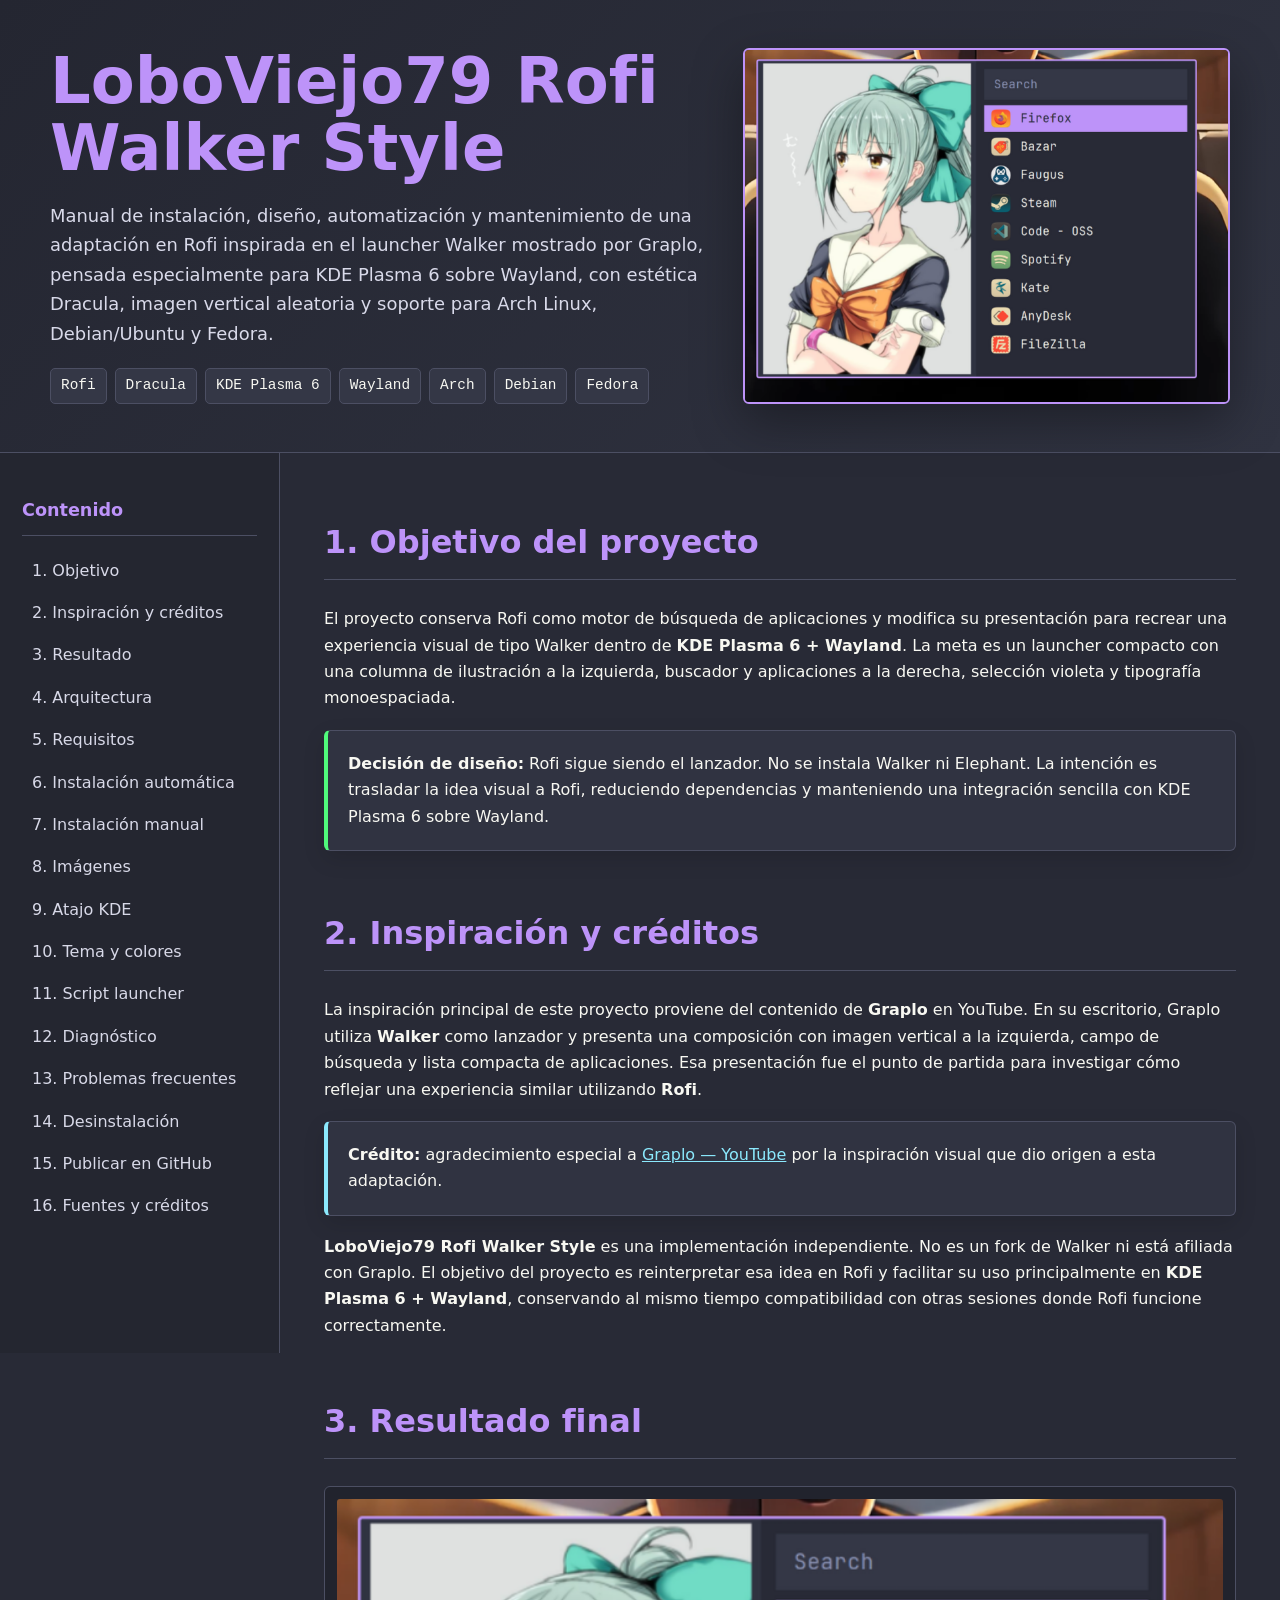
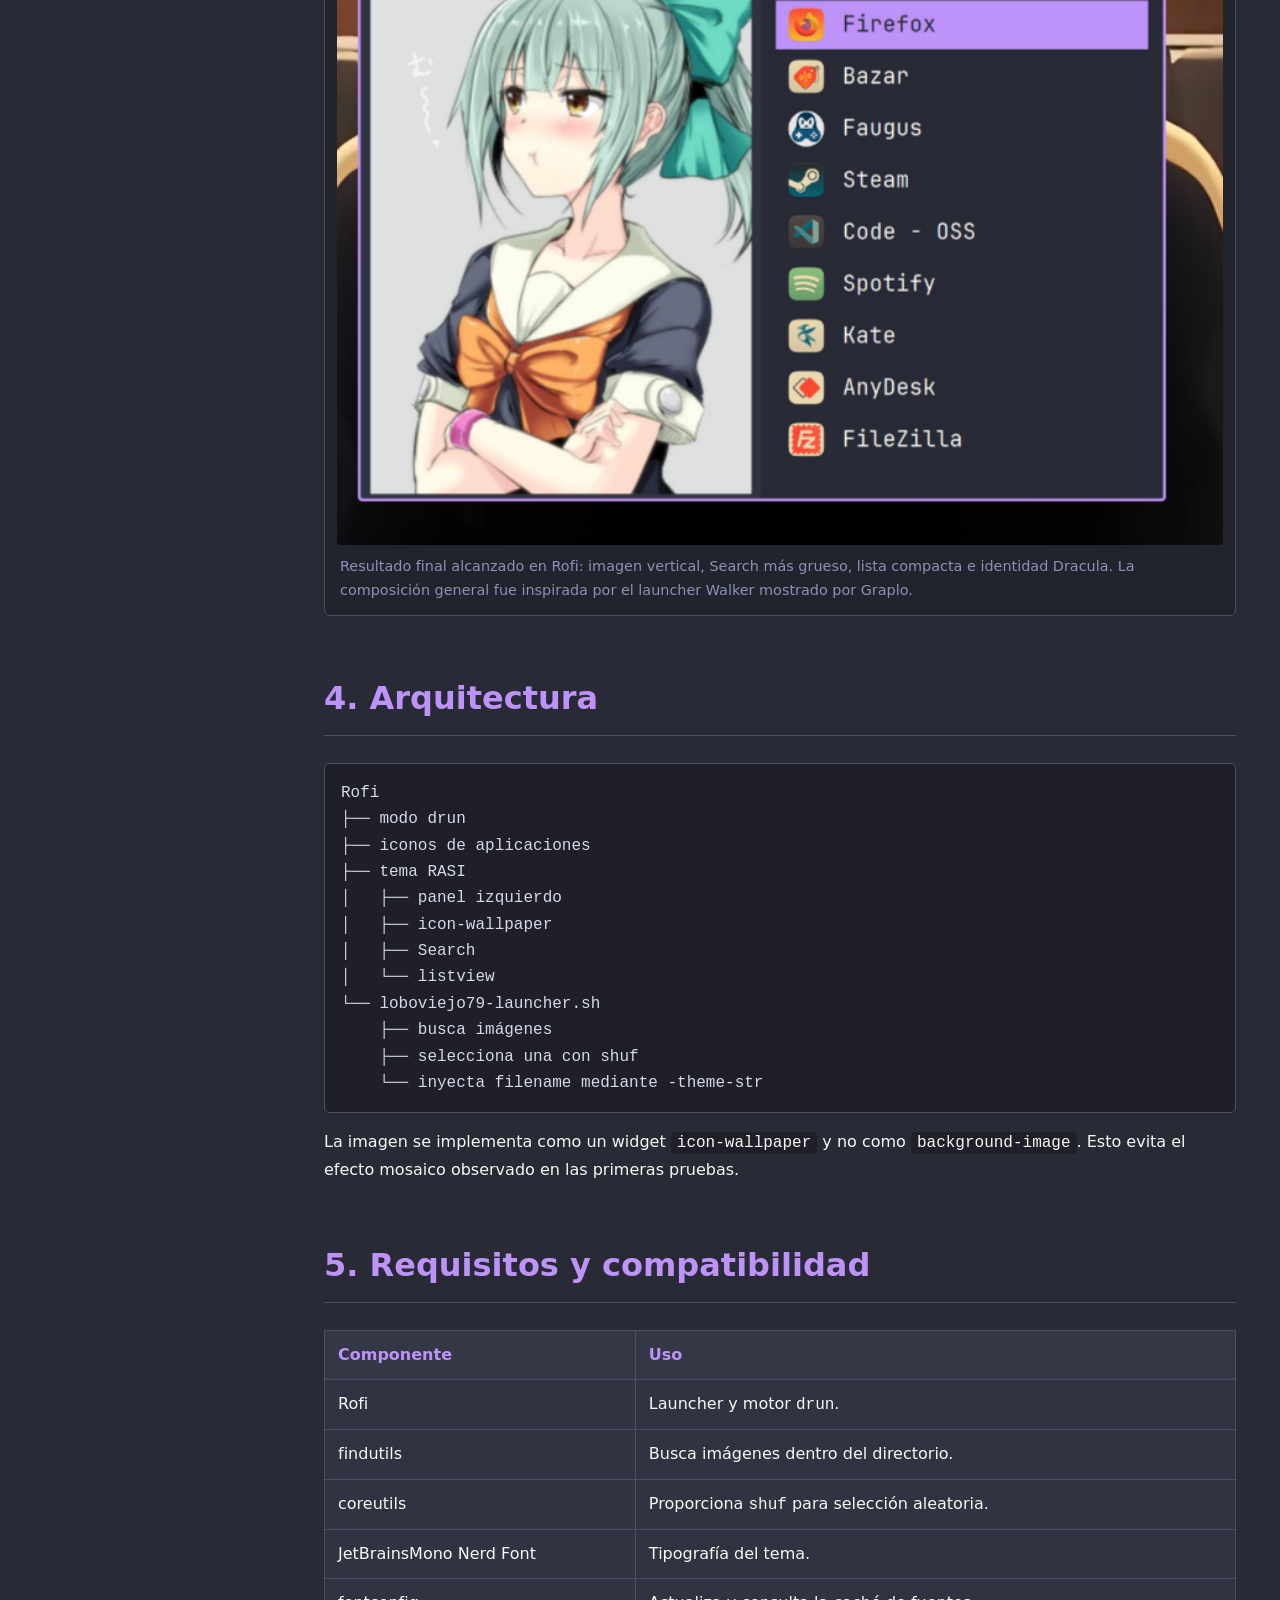
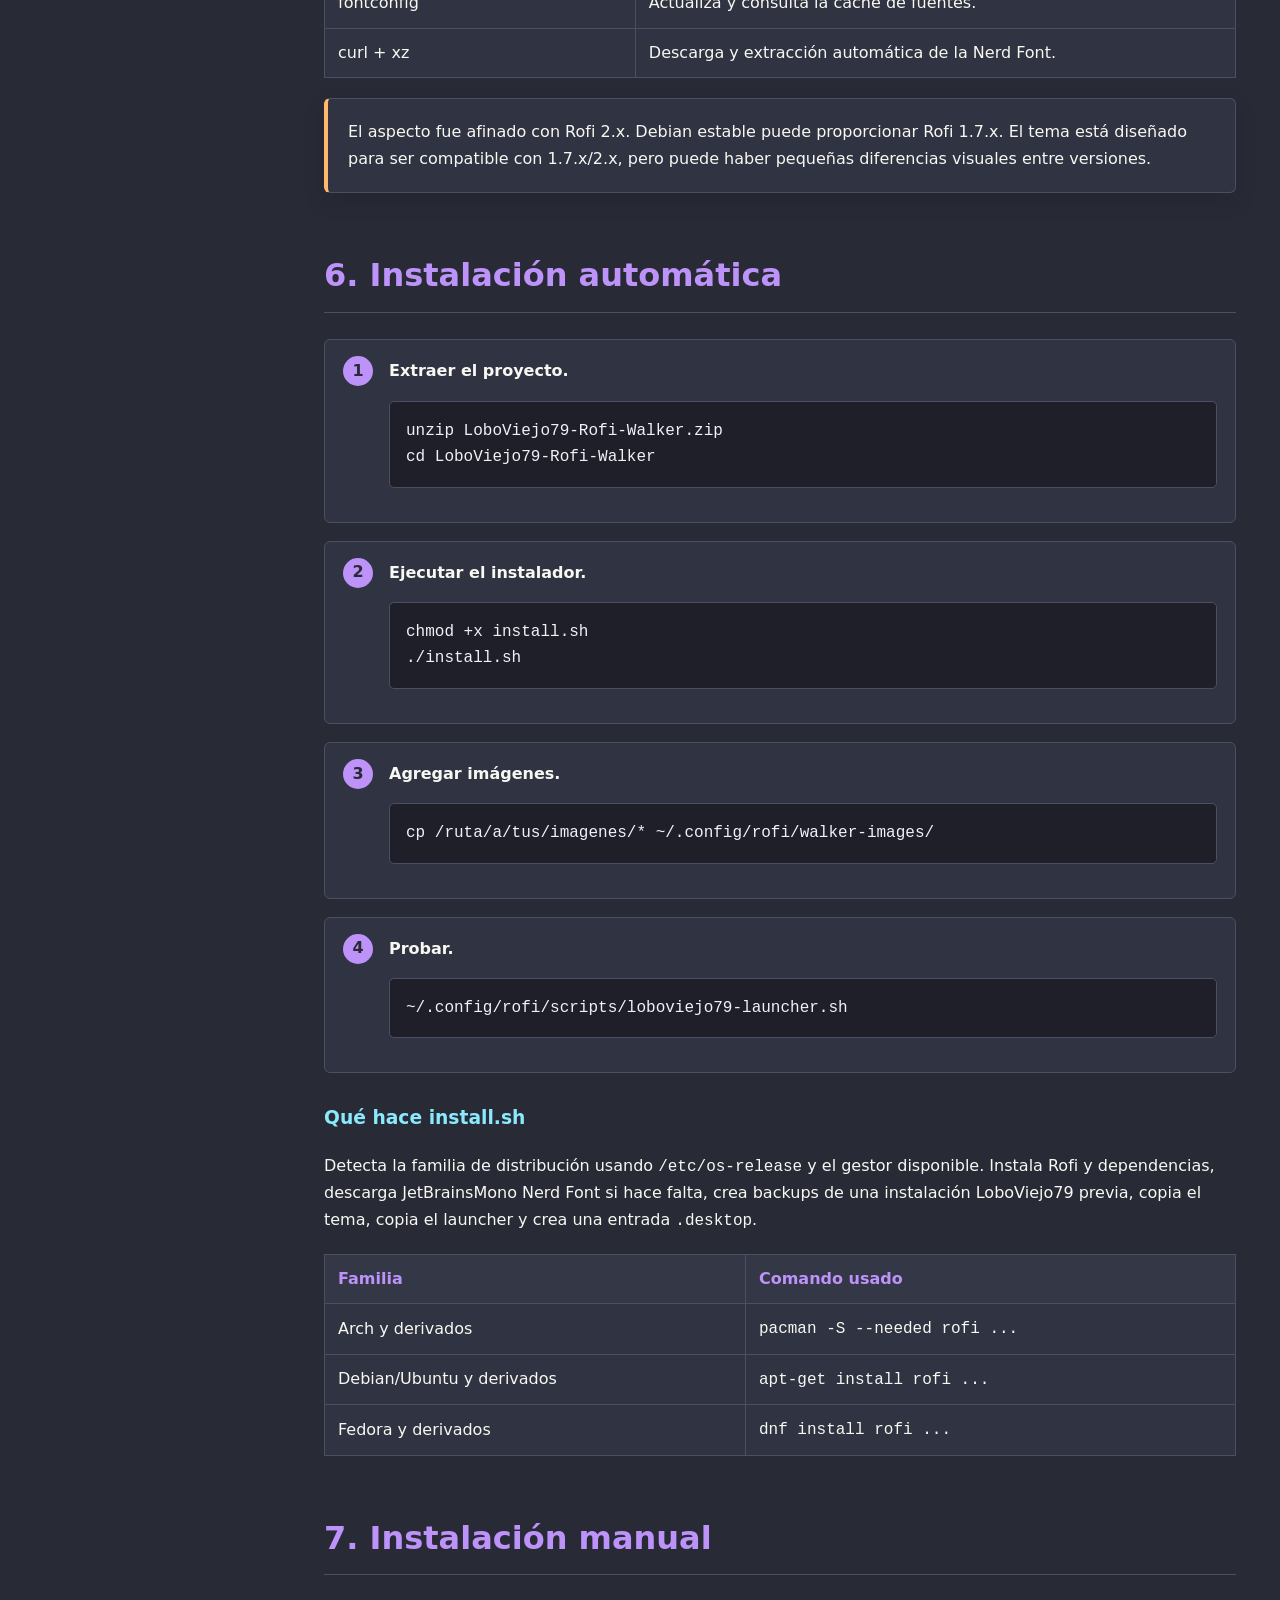
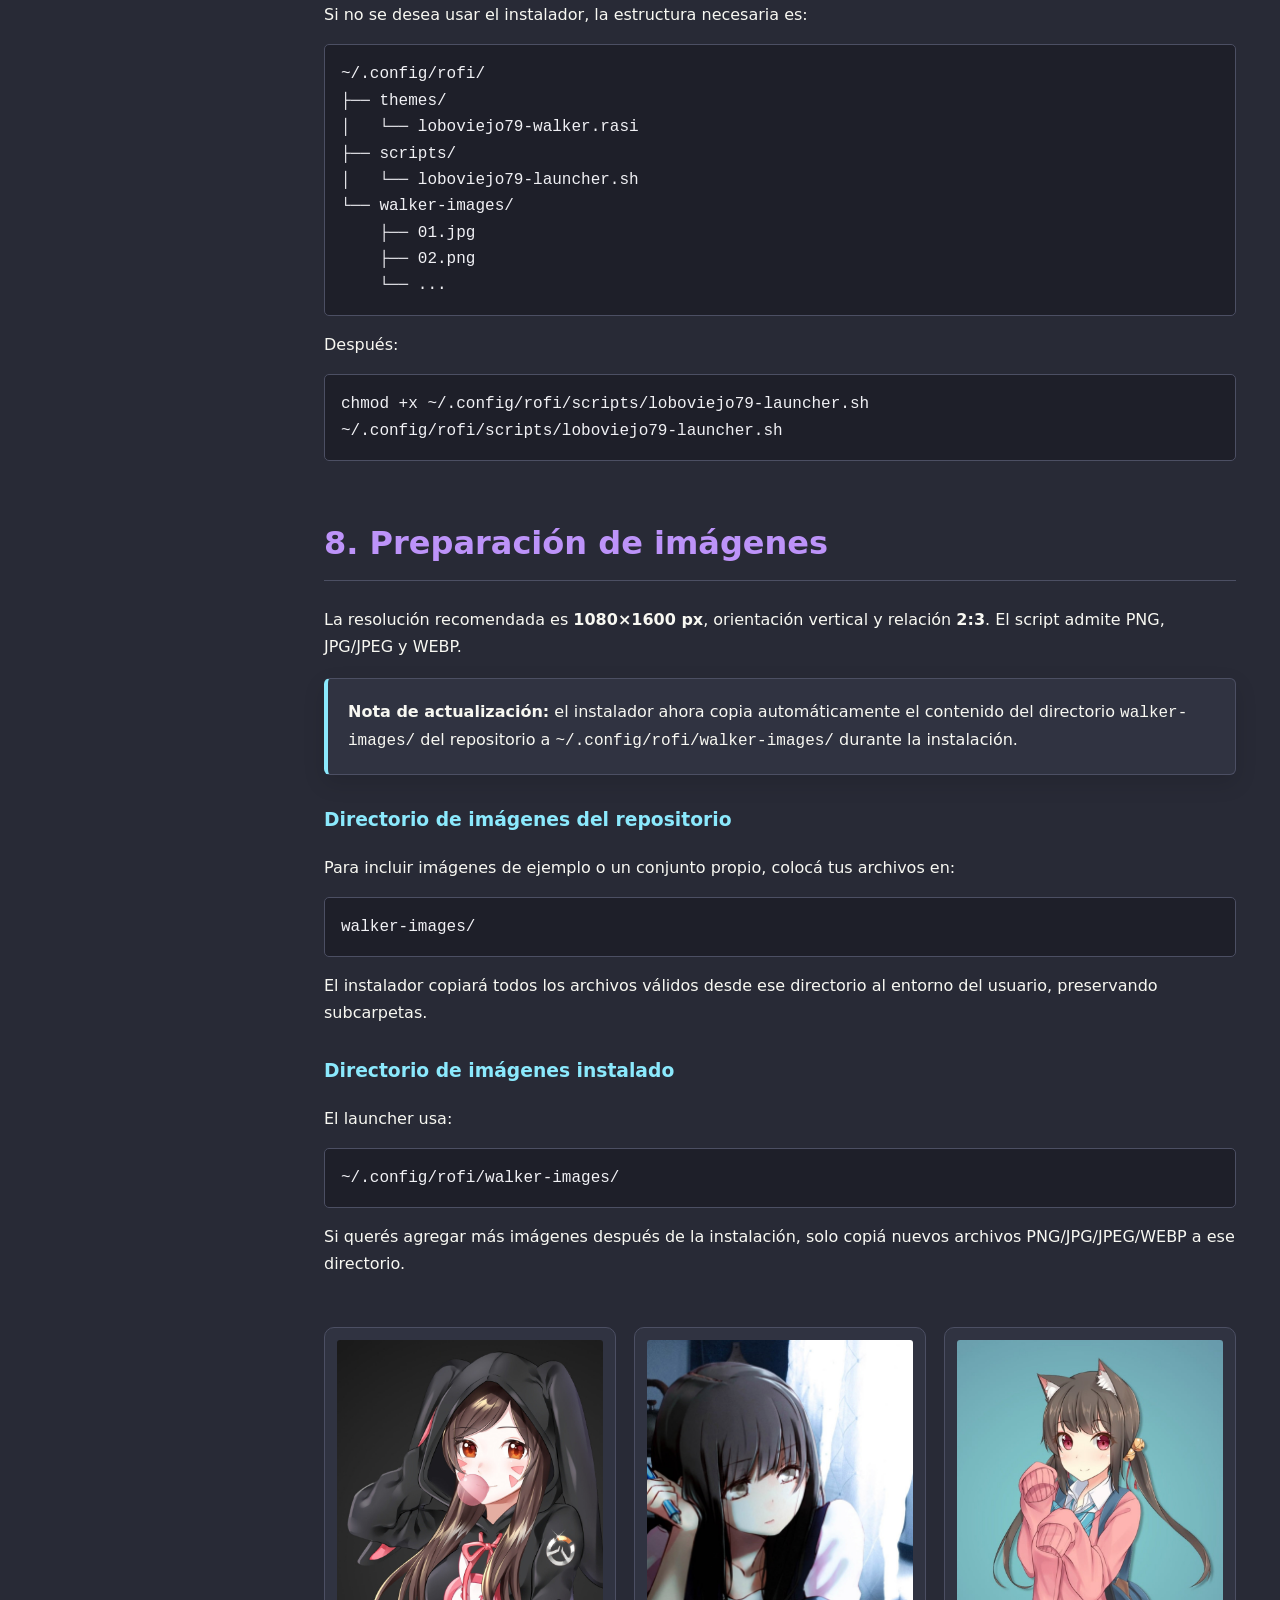
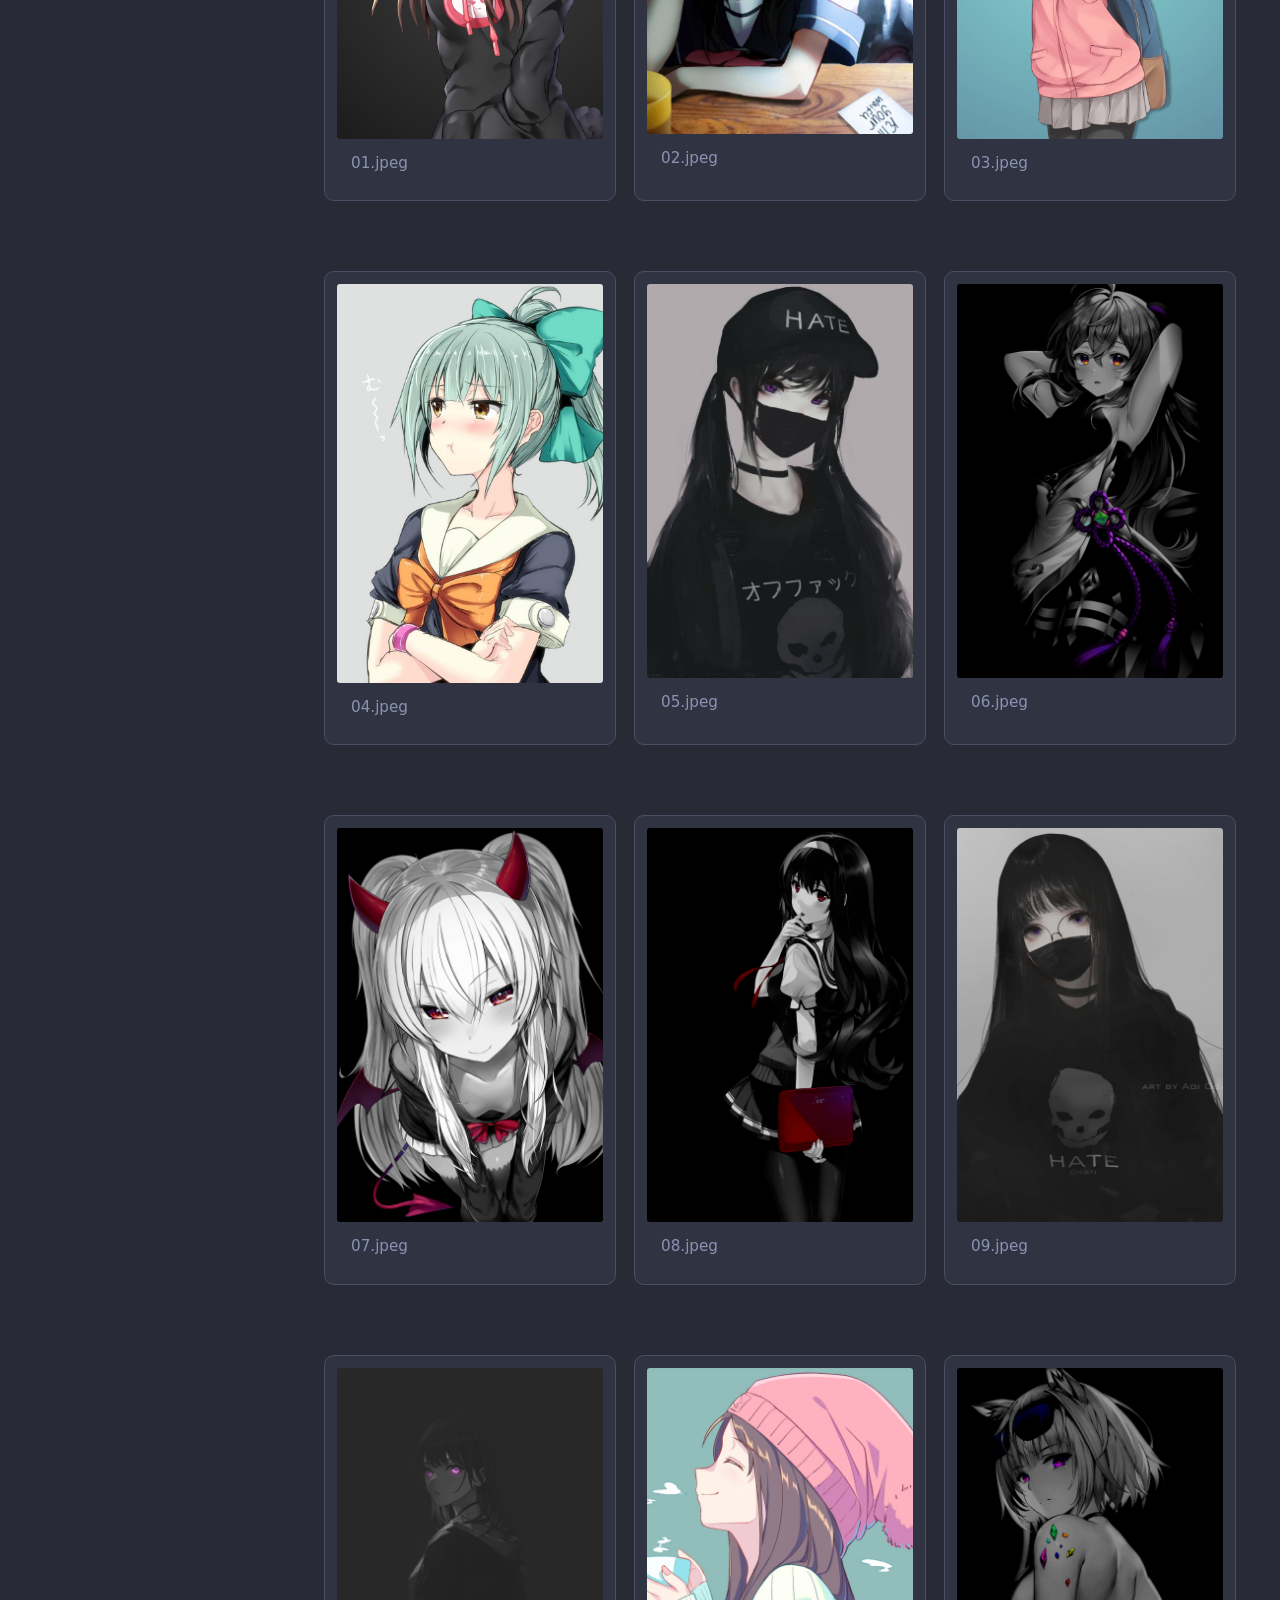
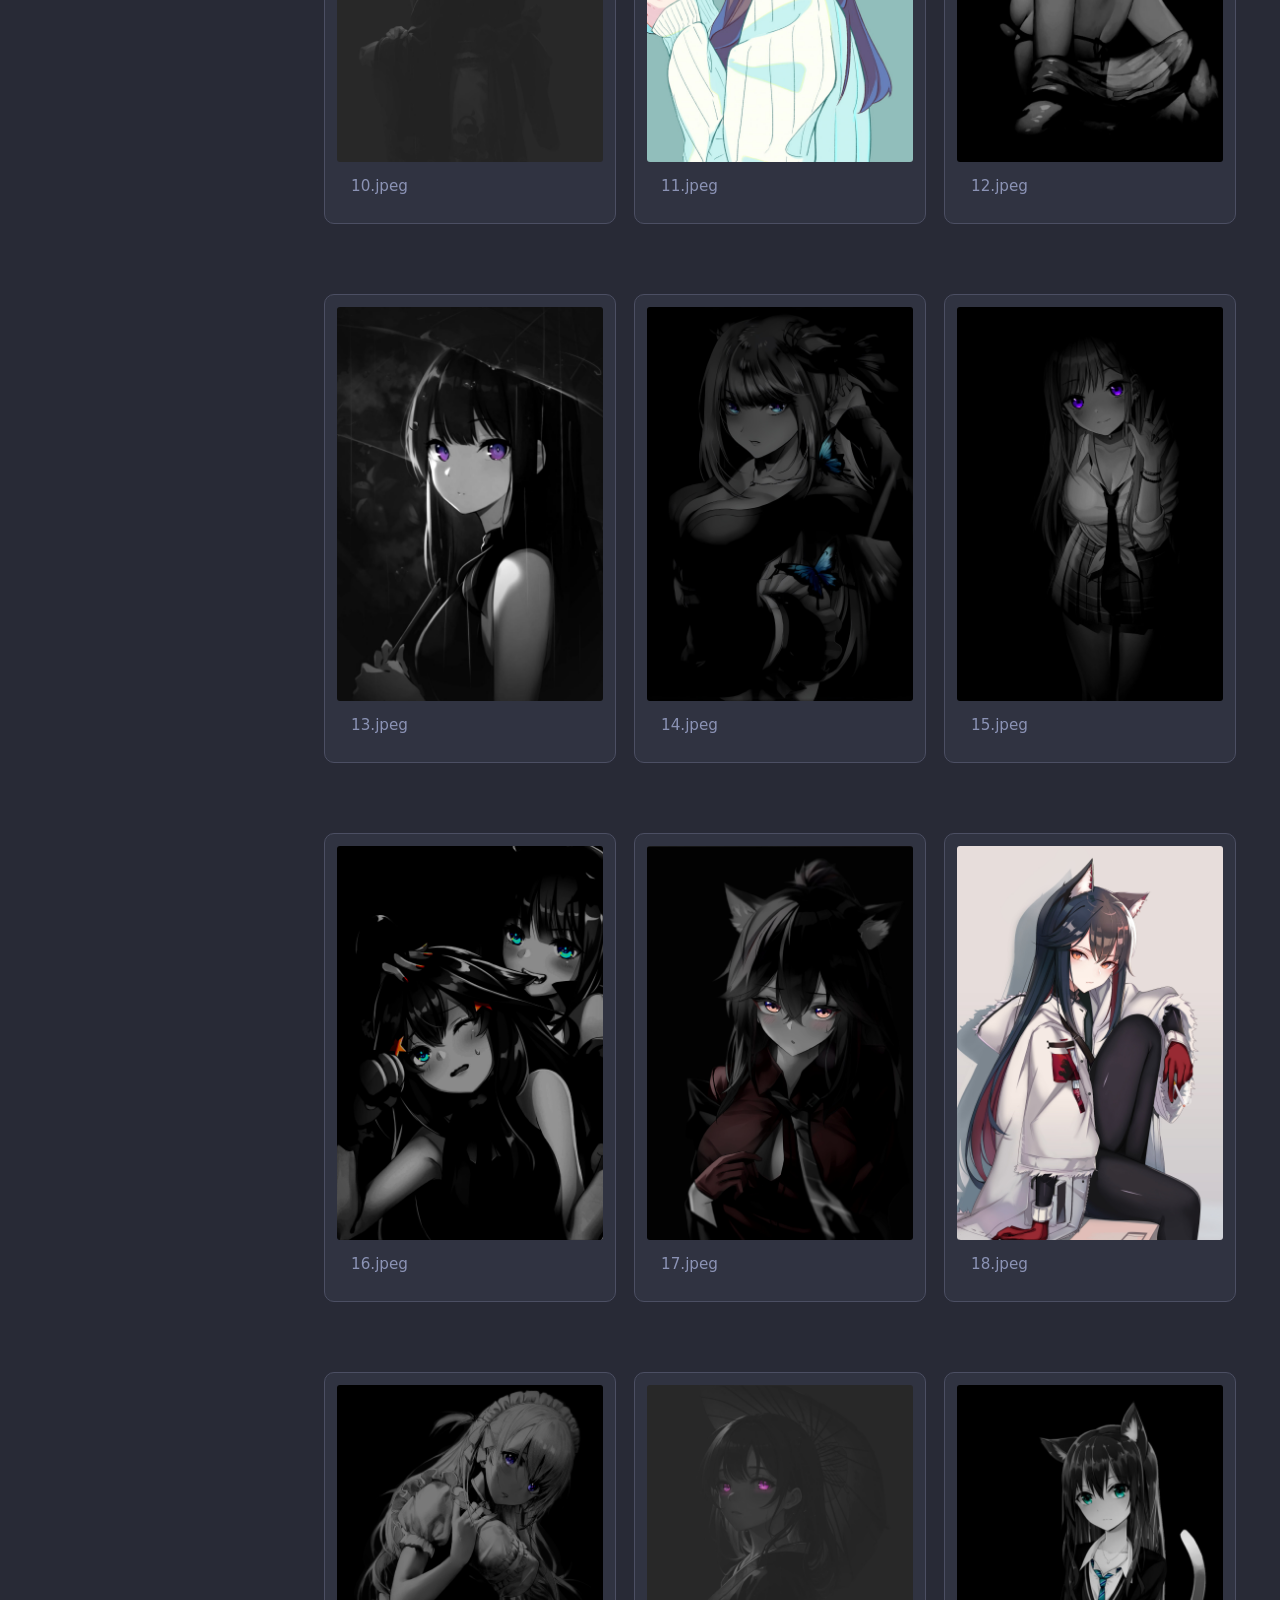
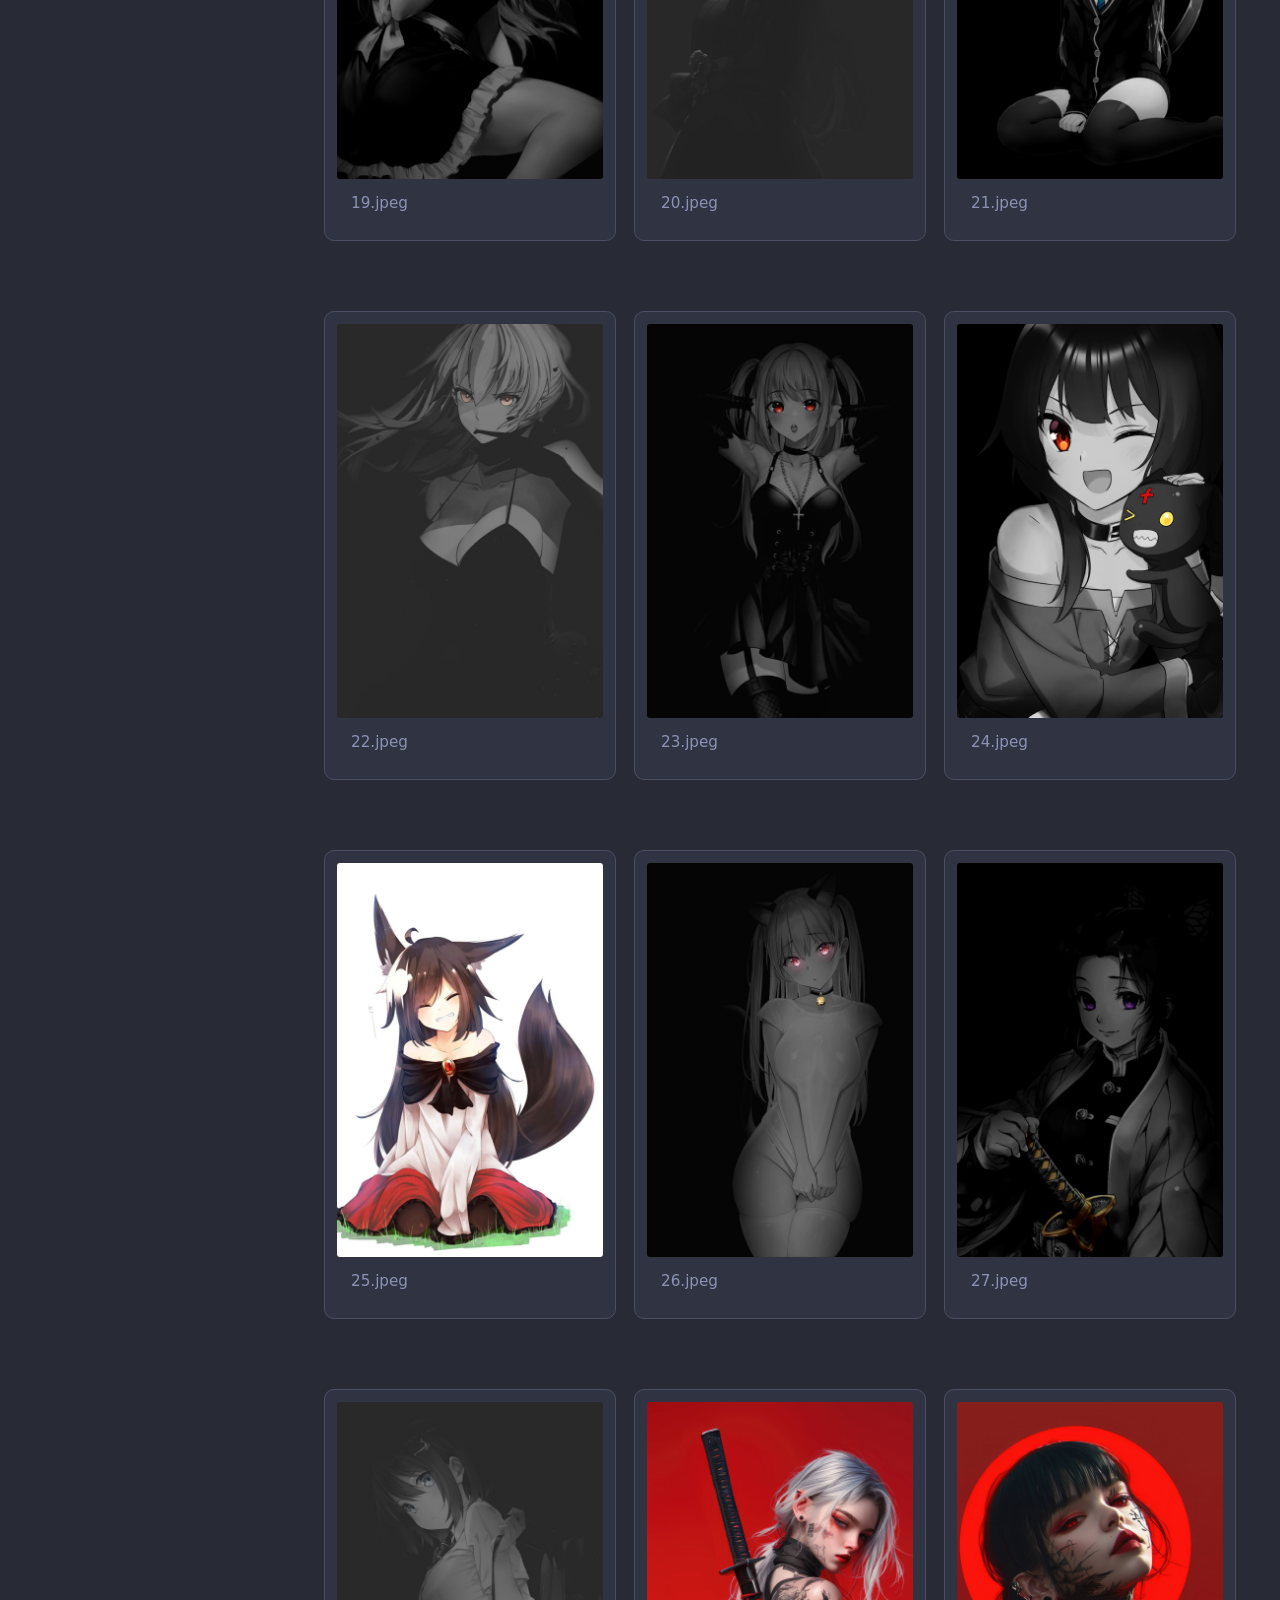
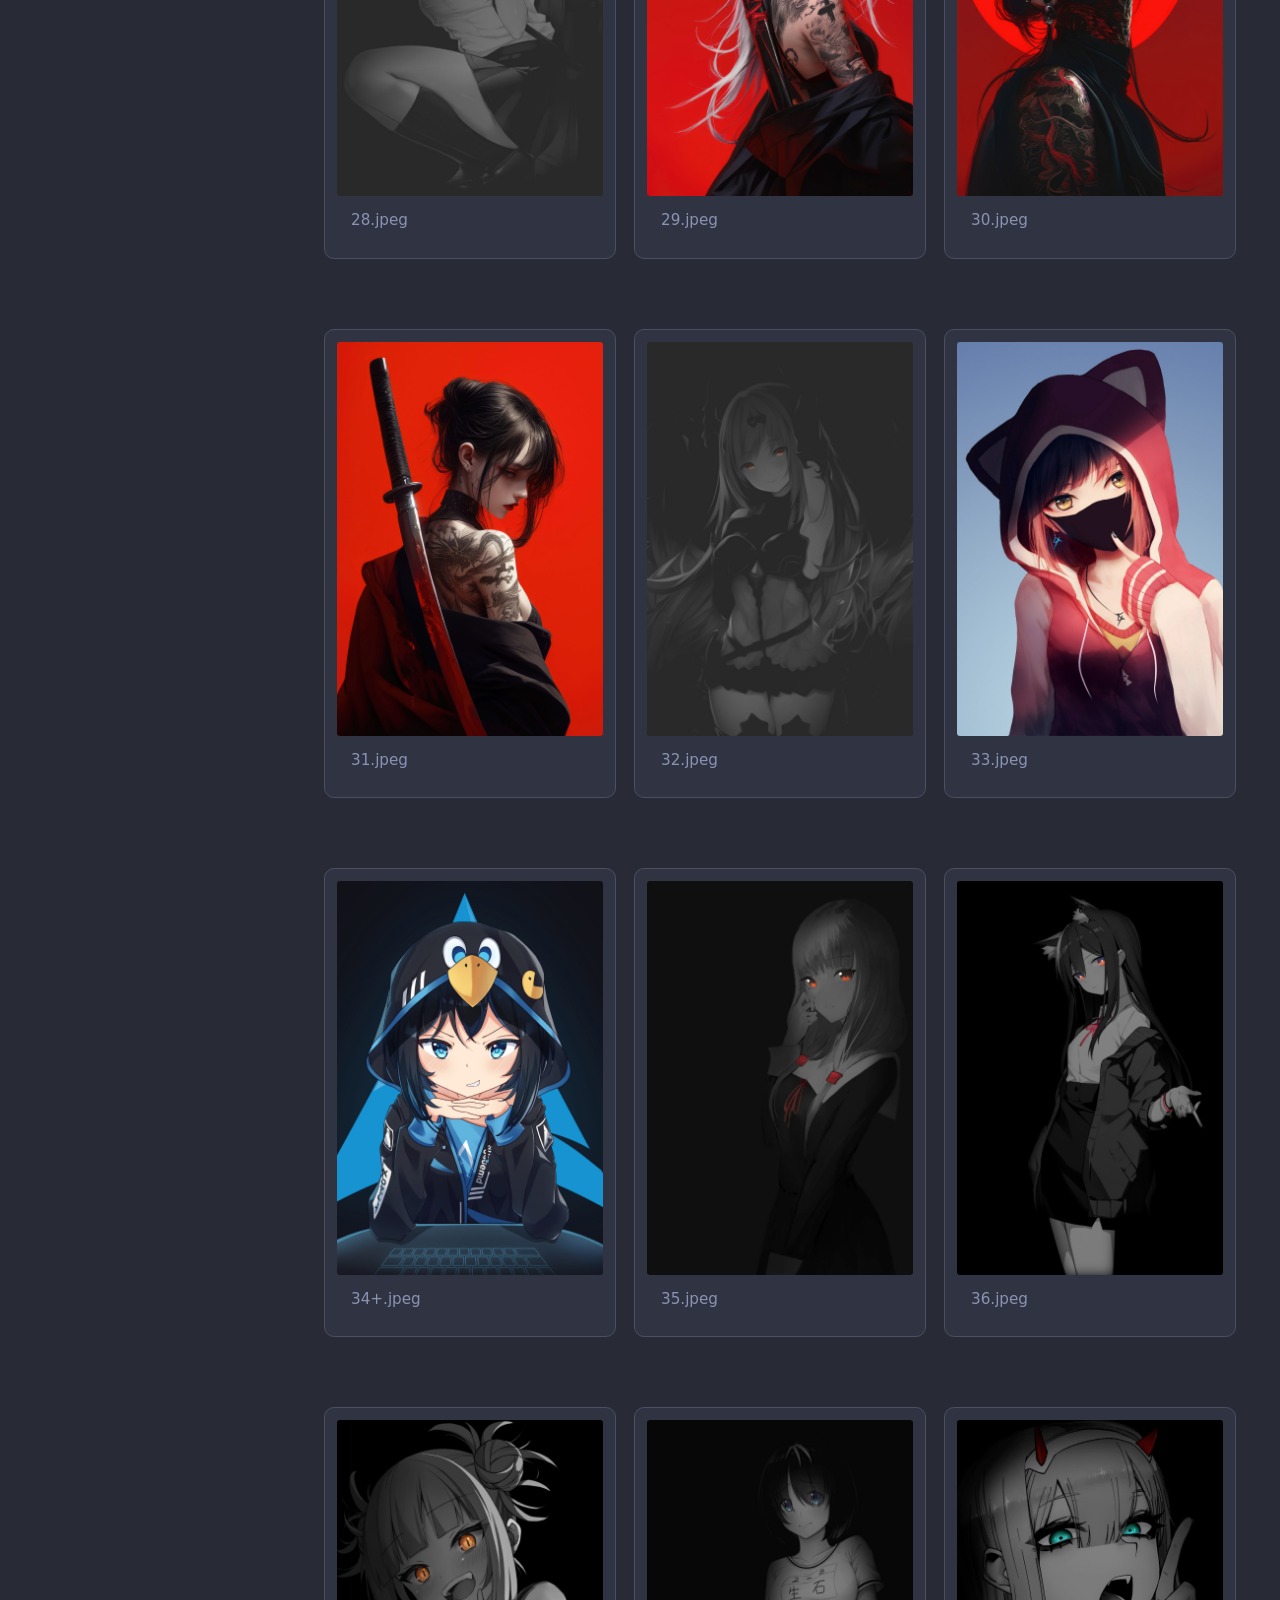
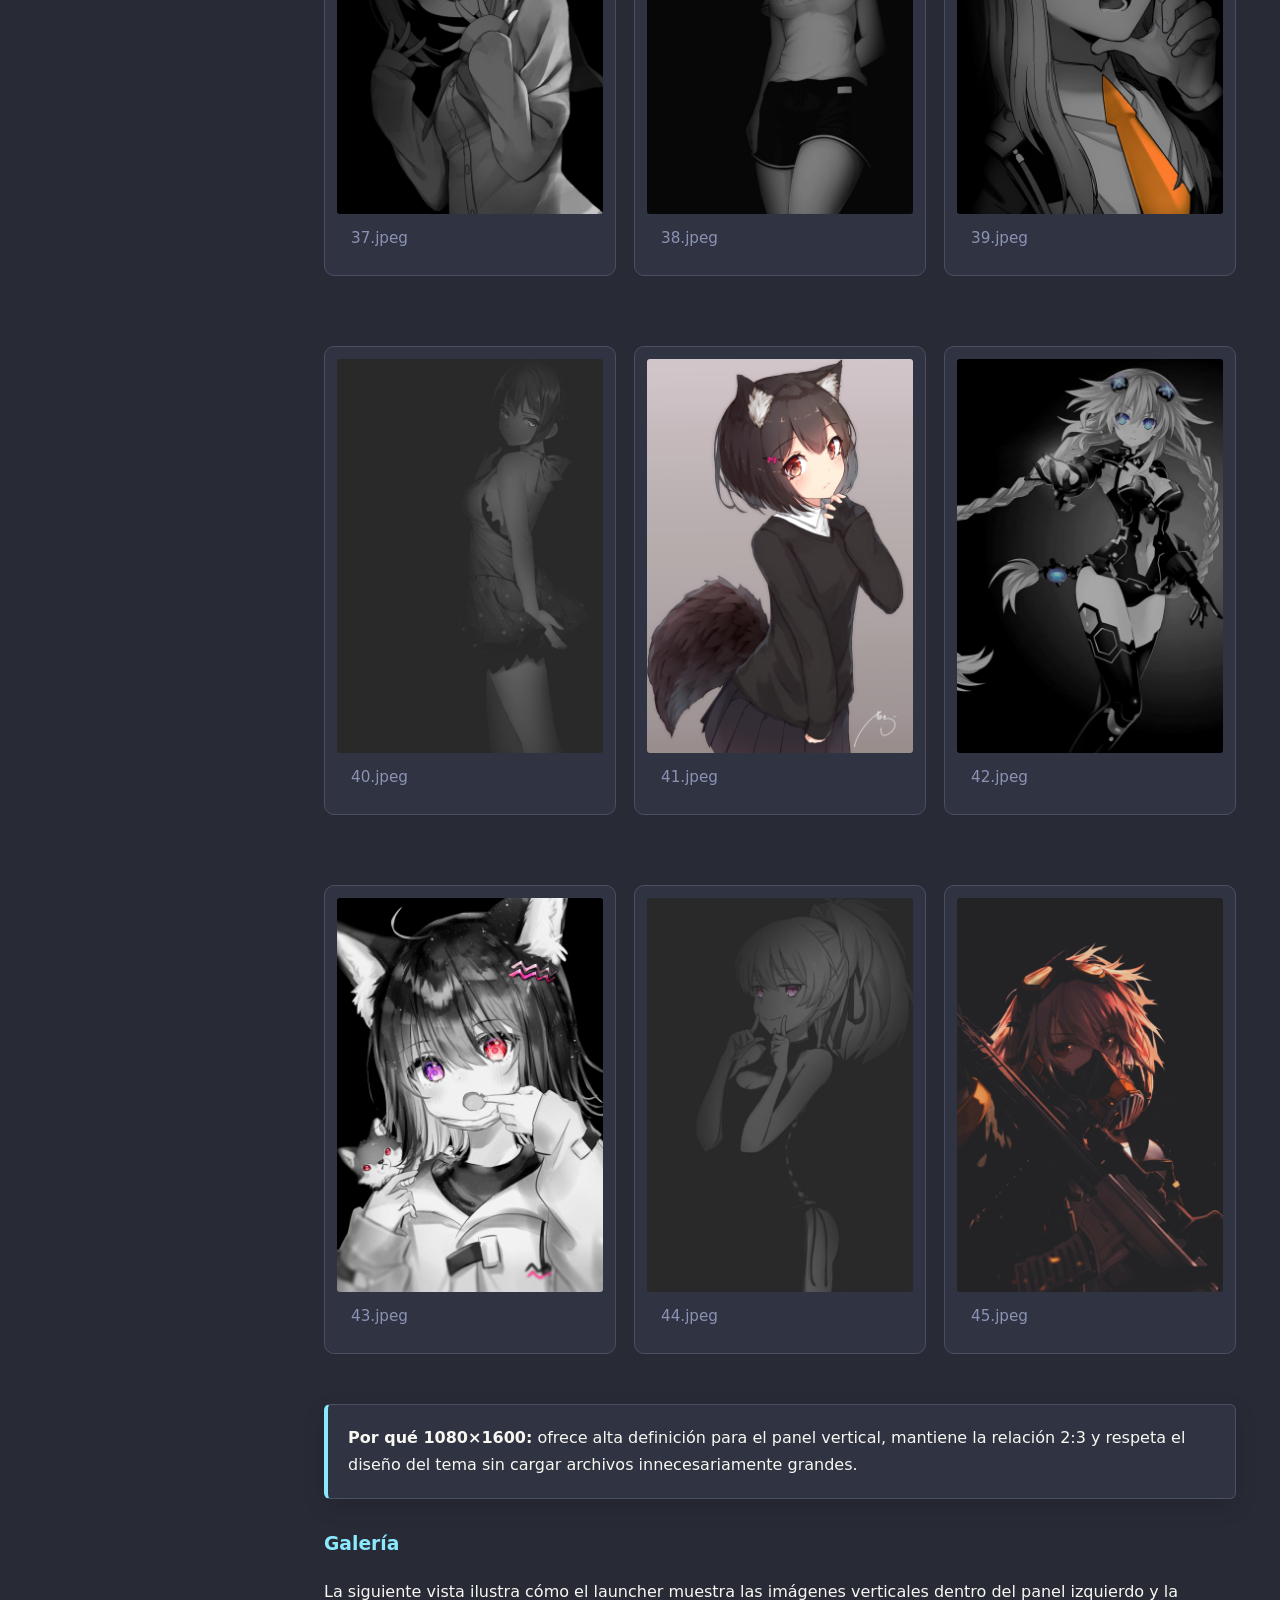
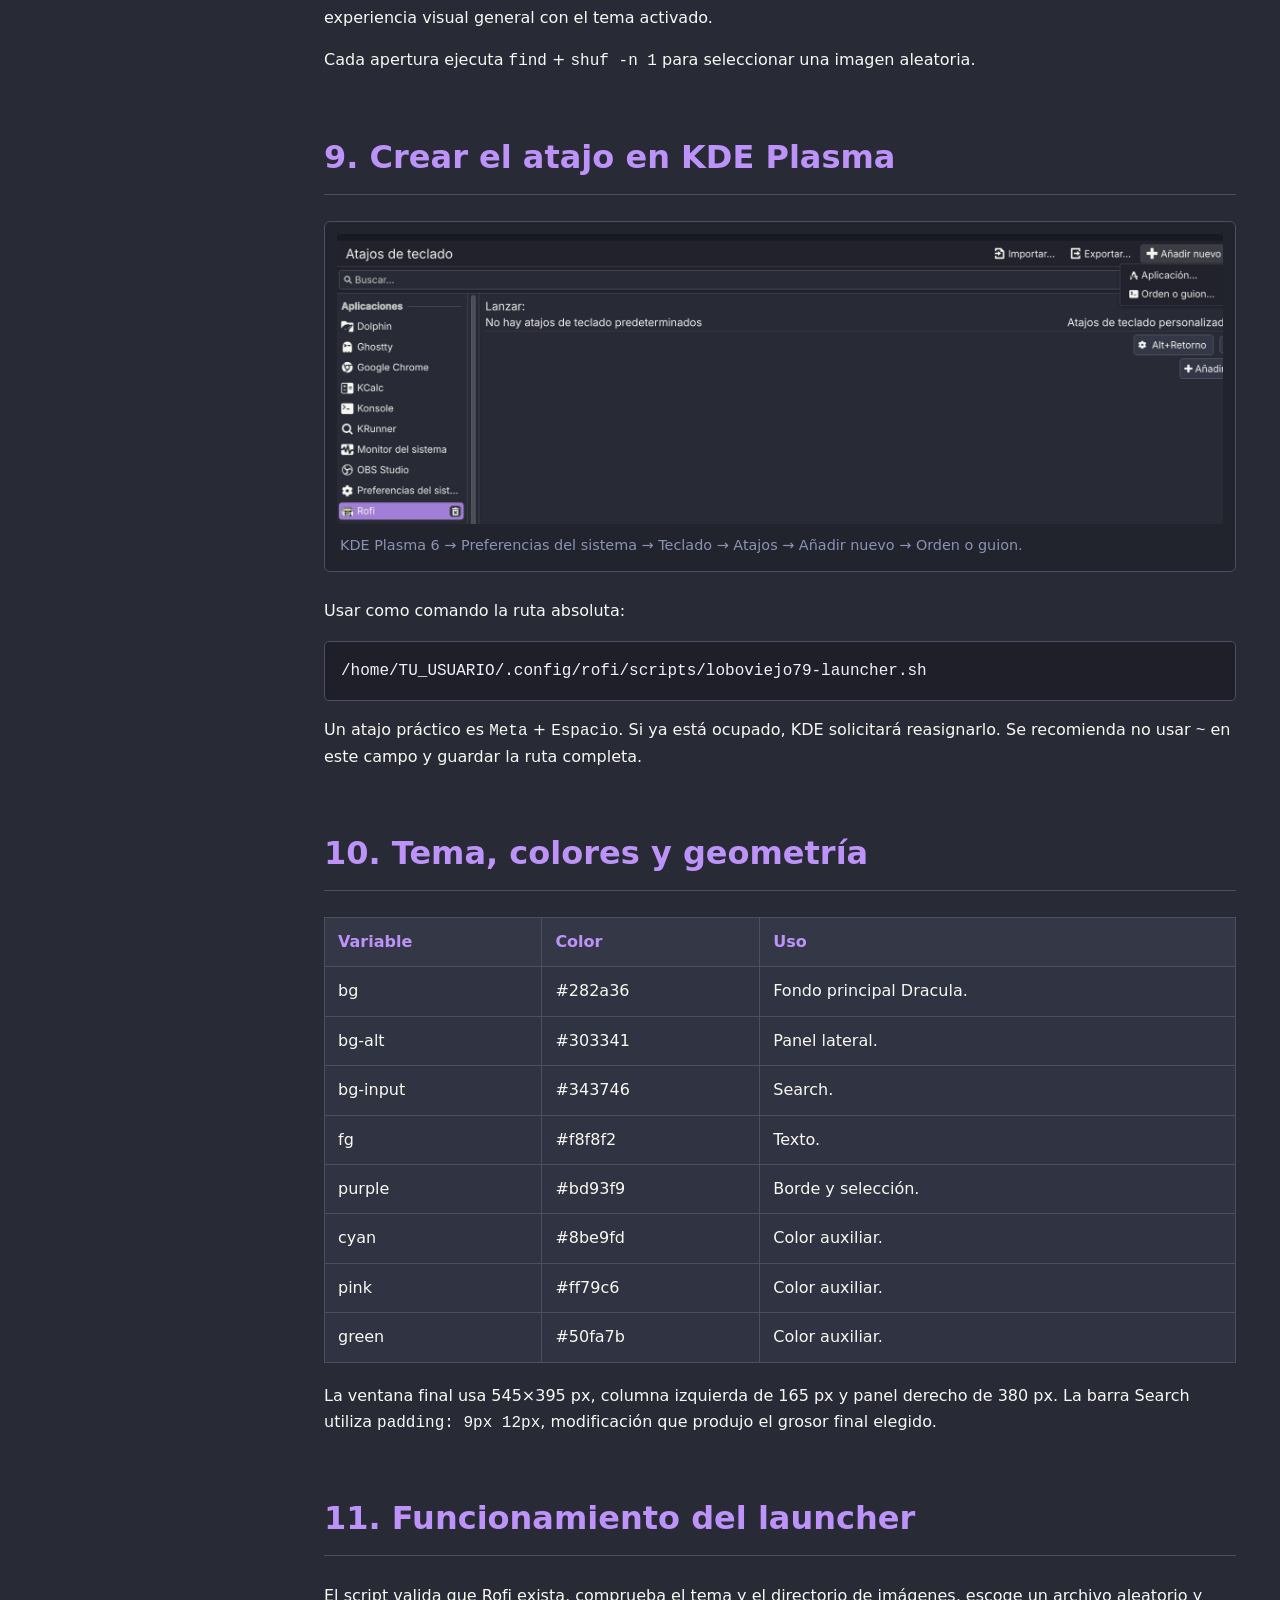
<file: docs/manual.html>
<!doctype html>
<html lang="es">
<head>
<meta charset="utf-8">
<meta name="viewport" content="width=device-width,initial-scale=1">
<title>LoboViejo79 Rofi Walker Style — Manual completo</title>
<link rel="stylesheet" href="styles.css">
</head>
<body>
<header>
  <div class="hero">
    <div>
      <h1>LoboViejo79 Rofi<br>Walker Style</h1>
      <p>Manual de instalación, diseño, automatización y mantenimiento de una adaptación en Rofi inspirada en el launcher Walker mostrado por Graplo, pensada especialmente para KDE Plasma 6 sobre Wayland, con estética Dracula, imagen vertical aleatoria y soporte para Arch Linux, Debian/Ubuntu y Fedora.</p>
      <div class="badges"><span class="badge">Rofi</span><span class="badge">Dracula</span><span class="badge">KDE Plasma 6</span><span class="badge">Wayland</span><span class="badge">Arch</span><span class="badge">Debian</span><span class="badge">Fedora</span></div>
    </div>
    <img src="assets/launcher-final.png" alt="Resultado final LoboViejo79 Rofi">
  </div>
</header>
<div class="layout">
<nav>
  <h2>Contenido</h2>
  <a href="#objetivo">1. Objetivo</a>
  <a href="#inspiracion">2. Inspiración y créditos</a>
  <a href="#resultado">3. Resultado</a>
  <a href="#arquitectura">4. Arquitectura</a>
  <a href="#requisitos">5. Requisitos</a>
  <a href="#instalacion">6. Instalación automática</a>
  <a href="#manual">7. Instalación manual</a>
  <a href="#imagenes">8. Imágenes</a>
  <a href="#kde">9. Atajo KDE</a>
  <a href="#tema">10. Tema y colores</a>
  <a href="#launcher">11. Script launcher</a>
  <a href="#diagnostico">12. Diagnóstico</a>
  <a href="#problemas">13. Problemas frecuentes</a>
  <a href="#desinstalar">14. Desinstalación</a>
  <a href="#github">15. Publicar en GitHub</a>
  <a href="#fuentes">16. Fuentes y créditos</a>
</nav>
<main>
<section id="objetivo">
<h2>1. Objetivo del proyecto</h2>
<p>El proyecto conserva Rofi como motor de búsqueda de aplicaciones y modifica su presentación para recrear una experiencia visual de tipo Walker dentro de <strong>KDE Plasma 6 + Wayland</strong>. La meta es un launcher compacto con una columna de ilustración a la izquierda, buscador y aplicaciones a la derecha, selección violeta y tipografía monoespaciada.</p>
<div class="card ok"><strong>Decisión de diseño:</strong> Rofi sigue siendo el lanzador. No se instala Walker ni Elephant. La intención es trasladar la idea visual a Rofi, reduciendo dependencias y manteniendo una integración sencilla con KDE Plasma 6 sobre Wayland.</div>
</section>

<section id="inspiracion">
<h2>2. Inspiración y créditos</h2>
<p>La inspiración principal de este proyecto proviene del contenido de <strong>Graplo</strong> en YouTube. En su escritorio, Graplo utiliza <strong>Walker</strong> como lanzador y presenta una composición con imagen vertical a la izquierda, campo de búsqueda y lista compacta de aplicaciones. Esa presentación fue el punto de partida para investigar cómo reflejar una experiencia similar utilizando <strong>Rofi</strong>.</p>
<div class="card note"><strong>Crédito:</strong> agradecimiento especial a <a href="https://www.youtube.com/@Graplo">Graplo — YouTube</a> por la inspiración visual que dio origen a esta adaptación.</div>
<p><strong>LoboViejo79 Rofi Walker Style</strong> es una implementación independiente. No es un fork de Walker ni está afiliada con Graplo. El objetivo del proyecto es reinterpretar esa idea en Rofi y facilitar su uso principalmente en <strong>KDE Plasma 6 + Wayland</strong>, conservando al mismo tiempo compatibilidad con otras sesiones donde Rofi funcione correctamente.</p>
</section>

<section id="resultado">
<h2>3. Resultado final</h2>
<figure><img src="assets/launcher-final.png" alt="Launcher final"><figcaption>Resultado final alcanzado en Rofi: imagen vertical, Search más grueso, lista compacta e identidad Dracula. La composición general fue inspirada por el launcher Walker mostrado por Graplo.</figcaption></figure>
</section>

<section id="arquitectura">
<h2>4. Arquitectura</h2>
<pre class="tree">Rofi
├── modo drun
├── iconos de aplicaciones
├── tema RASI
│   ├── panel izquierdo
│   ├── icon-wallpaper
│   ├── Search
│   └── listview
└── loboviejo79-launcher.sh
    ├── busca imágenes
    ├── selecciona una con shuf
    └── inyecta filename mediante -theme-str</pre>
<p>La imagen se implementa como un widget <code class="inline">icon-wallpaper</code> y no como <code class="inline">background-image</code>. Esto evita el efecto mosaico observado en las primeras pruebas.</p>
</section>

<section id="requisitos">
<h2>5. Requisitos y compatibilidad</h2>
<table><thead><tr><th>Componente</th><th>Uso</th></tr></thead><tbody>
<tr><td>Rofi</td><td>Launcher y motor <code>drun</code>.</td></tr>
<tr><td>findutils</td><td>Busca imágenes dentro del directorio.</td></tr>
<tr><td>coreutils</td><td>Proporciona <code>shuf</code> para selección aleatoria.</td></tr>
<tr><td>JetBrainsMono Nerd Font</td><td>Tipografía del tema.</td></tr>
<tr><td>fontconfig</td><td>Actualiza y consulta la caché de fuentes.</td></tr>
<tr><td>curl + xz</td><td>Descarga y extracción automática de la Nerd Font.</td></tr>
</tbody></table>
<div class="card warn">El aspecto fue afinado con Rofi 2.x. Debian estable puede proporcionar Rofi 1.7.x. El tema está diseñado para ser compatible con 1.7.x/2.x, pero puede haber pequeñas diferencias visuales entre versiones.</div>
</section>

<section id="instalacion">
<h2>6. Instalación automática</h2>
<div class="steps">
<div class="step"><strong>Extraer el proyecto.</strong><pre>unzip LoboViejo79-Rofi-Walker.zip
cd LoboViejo79-Rofi-Walker</pre></div>
<div class="step"><strong>Ejecutar el instalador.</strong><pre>chmod +x install.sh
./install.sh</pre></div>
<div class="step"><strong>Agregar imágenes.</strong><pre>cp /ruta/a/tus/imagenes/* ~/.config/rofi/walker-images/</pre></div>
<div class="step"><strong>Probar.</strong><pre>~/.config/rofi/scripts/loboviejo79-launcher.sh</pre></div>
</div>
<h3>Qué hace install.sh</h3>
<p>Detecta la familia de distribución usando <code>/etc/os-release</code> y el gestor disponible. Instala Rofi y dependencias, descarga JetBrainsMono Nerd Font si hace falta, crea backups de una instalación LoboViejo79 previa, copia el tema, copia el launcher y crea una entrada <code>.desktop</code>.</p>
<table><thead><tr><th>Familia</th><th>Comando usado</th></tr></thead><tbody>
<tr><td>Arch y derivados</td><td><code>pacman -S --needed rofi ...</code></td></tr>
<tr><td>Debian/Ubuntu y derivados</td><td><code>apt-get install rofi ...</code></td></tr>
<tr><td>Fedora y derivados</td><td><code>dnf install rofi ...</code></td></tr>
</tbody></table>
</section>

<section id="manual">
<h2>7. Instalación manual</h2>
<p>Si no se desea usar el instalador, la estructura necesaria es:</p>
<pre>~/.config/rofi/
├── themes/
│   └── loboviejo79-walker.rasi
├── scripts/
│   └── loboviejo79-launcher.sh
└── walker-images/
    ├── 01.jpg
    ├── 02.png
    └── ...</pre>
<p>Después:</p>
<pre>chmod +x ~/.config/rofi/scripts/loboviejo79-launcher.sh
~/.config/rofi/scripts/loboviejo79-launcher.sh</pre>
</section>

<section id="imagenes">
<h2>8. Preparación de imágenes</h2>
<p>La resolución recomendada es <strong>1080×1600 px</strong>, orientación vertical y relación <strong>2:3</strong>. El script admite PNG, JPG/JPEG y WEBP.</p>
<div class="card note"><strong>Nota de actualización:</strong> el instalador ahora copia automáticamente el contenido del directorio <code>walker-images/</code> del repositorio a <code>~/.config/rofi/walker-images/</code> durante la instalación.</div>
<h3>Directorio de imágenes del repositorio</h3>
<p>Para incluir imágenes de ejemplo o un conjunto propio, colocá tus archivos en:</p>
<pre>walker-images/</pre>
<p>El instalador copiará todos los archivos válidos desde ese directorio al entorno del usuario, preservando subcarpetas.</p>
<h3>Directorio de imágenes instalado</h3>
<p>El launcher usa:</p>
<pre>~/.config/rofi/walker-images/</pre>
<p>Si querés agregar más imágenes después de la instalación, solo copiá nuevos archivos PNG/JPG/JPEG/WEBP a ese directorio.</p>
<div class="gallery">
  <figure>
    <img src="../walker-images/01.jpeg" alt="01.jpeg">
    <figcaption>01.jpeg</figcaption>
  </figure>
  <figure>
    <img src="../walker-images/02.jpeg" alt="02.jpeg">
    <figcaption>02.jpeg</figcaption>
  </figure>
  <figure>
    <img src="../walker-images/03.jpeg" alt="03.jpeg">
    <figcaption>03.jpeg</figcaption>
  </figure>
  <figure>
    <img src="../walker-images/04.jpeg" alt="04.jpeg">
    <figcaption>04.jpeg</figcaption>
  </figure>
  <figure>
    <img src="../walker-images/05.jpeg" alt="05.jpeg">
    <figcaption>05.jpeg</figcaption>
  </figure>
  <figure>
    <img src="../walker-images/06.jpeg" alt="06.jpeg">
    <figcaption>06.jpeg</figcaption>
  </figure>
  <figure>
    <img src="../walker-images/07.jpeg" alt="07.jpeg">
    <figcaption>07.jpeg</figcaption>
  </figure>
  <figure>
    <img src="../walker-images/08.jpeg" alt="08.jpeg">
    <figcaption>08.jpeg</figcaption>
  </figure>
  <figure>
    <img src="../walker-images/09.jpeg" alt="09.jpeg">
    <figcaption>09.jpeg</figcaption>
  </figure>
  <figure>
    <img src="../walker-images/10.jpeg" alt="10.jpeg">
    <figcaption>10.jpeg</figcaption>
  </figure>
  <figure>
    <img src="../walker-images/11.jpeg" alt="11.jpeg">
    <figcaption>11.jpeg</figcaption>
  </figure>
  <figure>
    <img src="../walker-images/12.jpeg" alt="12.jpeg">
    <figcaption>12.jpeg</figcaption>
  </figure>
  <figure>
    <img src="../walker-images/13.jpeg" alt="13.jpeg">
    <figcaption>13.jpeg</figcaption>
  </figure>
  <figure>
    <img src="../walker-images/14.jpeg" alt="14.jpeg">
    <figcaption>14.jpeg</figcaption>
  </figure>
  <figure>
    <img src="../walker-images/15.jpeg" alt="15.jpeg">
    <figcaption>15.jpeg</figcaption>
  </figure>
  <figure>
    <img src="../walker-images/16.jpeg" alt="16.jpeg">
    <figcaption>16.jpeg</figcaption>
  </figure>
  <figure>
    <img src="../walker-images/17.jpeg" alt="17.jpeg">
    <figcaption>17.jpeg</figcaption>
  </figure>
  <figure>
    <img src="../walker-images/18.jpeg" alt="18.jpeg">
    <figcaption>18.jpeg</figcaption>
  </figure>
  <figure>
    <img src="../walker-images/19.jpeg" alt="19.jpeg">
    <figcaption>19.jpeg</figcaption>
  </figure>
  <figure>
    <img src="../walker-images/20.jpeg" alt="20.jpeg">
    <figcaption>20.jpeg</figcaption>
  </figure>
  <figure>
    <img src="../walker-images/21.jpeg" alt="21.jpeg">
    <figcaption>21.jpeg</figcaption>
  </figure>
  <figure>
    <img src="../walker-images/22.jpeg" alt="22.jpeg">
    <figcaption>22.jpeg</figcaption>
  </figure>
  <figure>
    <img src="../walker-images/23.jpeg" alt="23.jpeg">
    <figcaption>23.jpeg</figcaption>
  </figure>
  <figure>
    <img src="../walker-images/24.jpeg" alt="24.jpeg">
    <figcaption>24.jpeg</figcaption>
  </figure>
  <figure>
    <img src="../walker-images/25.jpeg" alt="25.jpeg">
    <figcaption>25.jpeg</figcaption>
  </figure>
  <figure>
    <img src="../walker-images/26.jpeg" alt="26.jpeg">
    <figcaption>26.jpeg</figcaption>
  </figure>
  <figure>
    <img src="../walker-images/27.jpeg" alt="27.jpeg">
    <figcaption>27.jpeg</figcaption>
  </figure>
  <figure>
    <img src="../walker-images/28.jpeg" alt="28.jpeg">
    <figcaption>28.jpeg</figcaption>
  </figure>
  <figure>
    <img src="../walker-images/29.jpeg" alt="29.jpeg">
    <figcaption>29.jpeg</figcaption>
  </figure>
  <figure>
    <img src="../walker-images/30.jpeg" alt="30.jpeg">
    <figcaption>30.jpeg</figcaption>
  </figure>
  <figure>
    <img src="../walker-images/31.jpeg" alt="31.jpeg">
    <figcaption>31.jpeg</figcaption>
  </figure>
  <figure>
    <img src="../walker-images/32.jpeg" alt="32.jpeg">
    <figcaption>32.jpeg</figcaption>
  </figure>
  <figure>
    <img src="../walker-images/33.jpeg" alt="33.jpeg">
    <figcaption>33.jpeg</figcaption>
  </figure>
  <figure>
    <img src="../walker-images/34+.jpeg" alt="34+.jpeg">
    <figcaption>34+.jpeg</figcaption>
  </figure>
  <figure>
    <img src="../walker-images/35.jpeg" alt="35.jpeg">
    <figcaption>35.jpeg</figcaption>
  </figure>
  <figure>
    <img src="../walker-images/36.jpeg" alt="36.jpeg">
    <figcaption>36.jpeg</figcaption>
  </figure>
  <figure>
    <img src="../walker-images/37.jpeg" alt="37.jpeg">
    <figcaption>37.jpeg</figcaption>
  </figure>
  <figure>
    <img src="../walker-images/38.jpeg" alt="38.jpeg">
    <figcaption>38.jpeg</figcaption>
  </figure>
  <figure>
    <img src="../walker-images/39.jpeg" alt="39.jpeg">
    <figcaption>39.jpeg</figcaption>
  </figure>
  <figure>
    <img src="../walker-images/40.jpeg" alt="40.jpeg">
    <figcaption>40.jpeg</figcaption>
  </figure>
  <figure>
    <img src="../walker-images/41.jpeg" alt="41.jpeg">
    <figcaption>41.jpeg</figcaption>
  </figure>
  <figure>
    <img src="../walker-images/42.jpeg" alt="42.jpeg">
    <figcaption>42.jpeg</figcaption>
  </figure>
  <figure>
    <img src="../walker-images/43.jpeg" alt="43.jpeg">
    <figcaption>43.jpeg</figcaption>
  </figure>
  <figure>
    <img src="../walker-images/44.jpeg" alt="44.jpeg">
    <figcaption>44.jpeg</figcaption>
  </figure>
  <figure>
    <img src="../walker-images/45.jpeg" alt="45.jpeg">
    <figcaption>45.jpeg</figcaption>
  </figure>
</div>
<div class="card note"><strong>Por qué 1080×1600:</strong> ofrece alta definición para el panel vertical, mantiene la relación 2:3 y respeta el diseño del tema sin cargar archivos innecesariamente grandes.</div>
<h3>Galería</h3>
<p>La siguiente vista ilustra cómo el launcher muestra las imágenes verticales dentro del panel izquierdo y la experiencia visual general con el tema activado.</p>
<p>Cada apertura ejecuta <code>find</code> + <code>shuf -n 1</code> para seleccionar una imagen aleatoria.</p>
</section>

<section id="kde">
<h2>9. Crear el atajo en KDE Plasma</h2>
<figure><img src="assets/kde-shortcut.png" alt="Configuración de atajos KDE"><figcaption>KDE Plasma 6 → Preferencias del sistema → Teclado → Atajos → Añadir nuevo → Orden o guion.</figcaption></figure>
<p>Usar como comando la ruta absoluta:</p>
<pre>/home/TU_USUARIO/.config/rofi/scripts/loboviejo79-launcher.sh</pre>
<p>Un atajo práctico es <kbd>Meta</kbd> + <kbd>Espacio</kbd>. Si ya está ocupado, KDE solicitará reasignarlo. Se recomienda no usar <code>~</code> en este campo y guardar la ruta completa.</p>
</section>

<section id="tema">
<h2>10. Tema, colores y geometría</h2>
<table><thead><tr><th>Variable</th><th>Color</th><th>Uso</th></tr></thead><tbody>
<tr><td>bg</td><td>#282a36</td><td>Fondo principal Dracula.</td></tr>
<tr><td>bg-alt</td><td>#303341</td><td>Panel lateral.</td></tr>
<tr><td>bg-input</td><td>#343746</td><td>Search.</td></tr>
<tr><td>fg</td><td>#f8f8f2</td><td>Texto.</td></tr>
<tr><td>purple</td><td>#bd93f9</td><td>Borde y selección.</td></tr>
<tr><td>cyan</td><td>#8be9fd</td><td>Color auxiliar.</td></tr>
<tr><td>pink</td><td>#ff79c6</td><td>Color auxiliar.</td></tr>
<tr><td>green</td><td>#50fa7b</td><td>Color auxiliar.</td></tr>
</tbody></table>
<p>La ventana final usa 545×395 px, columna izquierda de 165 px y panel derecho de 380 px. La barra Search utiliza <code>padding: 9px 12px</code>, modificación que produjo el grosor final elegido.</p>
</section>

<section id="launcher">
<h2>11. Funcionamiento del launcher</h2>
<p>El script valida que Rofi exista, comprueba el tema y el directorio de imágenes, escoge un archivo aleatorio y ejecuta:</p>
<pre>rofi \
  -show drun \
  -show-icons \
  -theme "$THEME" \
  -theme-str "icon-wallpaper { filename: \"$ROFI_IMAGE\"; }"</pre>
<p>El uso de <code>filename</code> en el widget icon evita que la imagen se repita. En las primeras pruebas se utilizó <code>background-image</code>, que produjo mosaico; después se corrigió la arquitectura.</p>
</section>

<section id="diagnostico">
<h2>12. Diagnóstico</h2>
<p>El proyecto incluye:</p><pre>./check.sh</pre>
<p>Muestra distribución, sesión gráfica, versión de Rofi, existencia del tema y launcher, fuente detectada y cantidad de imágenes.</p>
</section>

<section id="problemas">
<h2>13. Solución de problemas</h2>
<h3>Permiso denegado</h3><pre>chmod +x ~/.config/rofi/scripts/loboviejo79-launcher.sh</pre>
<h3>No aparecen imágenes</h3><pre>find ~/.config/rofi/walker-images -maxdepth 1 -type f</pre>
<p>Verificar que sean PNG, JPG, JPEG o WEBP.</p>
<h3>La imagen aparece diminuta</h3><p>Comprobar que el tema instalado sea la versión incluida en este paquete, donde <code>icon-wallpaper</code> tiene <code>size: 385px</code> y <code>expand: true</code>.</p>
<h3>La imagen se repite</h3><p>No usar <code>background-image</code>. La versión final usa <code>icon-wallpaper { filename: ...; }</code>.</p>
<h3>El atajo de KDE no abre</h3><p>Usar la ruta absoluta, comprobar permiso de ejecución y lanzar el script manualmente desde una terminal para ver errores.</p>
</section>

<section id="desinstalar">
<h2>14. Desinstalación</h2>
<pre>./uninstall.sh</pre>
<p>El desinstalador elimina el tema, launcher y entrada de aplicación del proyecto, pero conserva Rofi, las imágenes personales y los backups.</p>
<p>Para quitar también la Nerd Font local:</p><pre>./uninstall.sh --remove-font</pre>
</section>

<section id="github">
<h2>15. Preparar el repositorio para GitHub</h2>
<p>El ZIP ya contiene una estructura apta para repositorio. Se recomienda:</p>
<pre>git init
git add .
git commit -m "Initial release: LoboViejo79 Rofi Walker Style"
git branch -M main
git remote add origin URL_DEL_REPOSITORIO
git push -u origin main</pre>
<h3>Directorio `walker-images/`</h3>
<p>Para mantener el repositorio limpio, podés dejar `walker-images/` con solo `README.txt` y `.gitkeep`. Si querés incluir imágenes, agregá únicamente archivos que tengas derecho a distribuir.</p>
<p>Durante la instalación, el instalador copiará las imágenes del directorio del repositorio a <code>~/.config/rofi/walker-images/</code>.</p>
<div class="card warn"><strong>Derechos de imágenes:</strong> no publiques ilustraciones de terceros salvo que tengas autorización o una licencia compatible. El directorio <code>walker-images/</code> puede permanecer vacío; cada usuario puede agregar sus propias imágenes después de instalar.</div>
</section>

<section id="fuentes">
<h2>16. Fuentes técnicas y créditos</h2>
<ul>
<li><a href="https://www.youtube.com/@Graplo"><strong>Graplo — canal de YouTube</strong></a>: inspiración visual original del proyecto y del concepto Walker reinterpretado aquí en Rofi.</li>
<li><a href="https://davatorium.github.io/rofi/">Documentación oficial de Rofi</a></li>
<li><a href="https://archlinux.org/packages/extra/x86_64/rofi/">Paquete Rofi — Arch Linux</a></li>
<li><a href="https://packages.debian.org/stable/x11/rofi">Paquete Rofi — Debian</a></li>
<li><a href="https://packages.fedoraproject.org/pkgs/rofi/rofi">Paquete Rofi — Fedora</a></li>
<li><a href="https://github.com/ryanoasis/nerd-fonts">Nerd Fonts — repositorio oficial</a></li>
</ul>
<p>La parte visual y conceptual reconoce expresamente a Graplo como fuente de inspiración. La implementación, scripts, tema RASI, instalador y documentación de este repositorio corresponden al proyecto LoboViejo79.</p>
</section>
</main>
</div>
<footer>LoboViejo79 Rofi Walker Style · Manual 1.0.1 · 2026</footer>
</body>
</html>
</file>
<file: docs/styles.css>
:root {
  --bg: #282a36;
  --panel: #303341;
  --panel2: #343746;
  --fg: #f8f8f2;
  --muted: #8b93b5;
  --purple: #bd93f9;
  --cyan: #8be9fd;
  --pink: #ff79c6;
  --green: #50fa7b;
  --orange: #ffb86c;
  --red: #ff5555;
  --border: #4c4f63;
  --shadow: rgba(0,0,0,.35);
}
*{box-sizing:border-box}
html{scroll-behavior:smooth}
body{margin:0;background:var(--bg);color:var(--fg);font-family:Inter,system-ui,-apple-system,"Segoe UI",sans-serif;line-height:1.65}
a{color:var(--cyan)}
code,kbd,pre{font-family:"JetBrains Mono","Fira Code",monospace}
header{background:linear-gradient(135deg,#242631,#303341);border-bottom:1px solid var(--border);padding:48px 24px}
.hero{max-width:1180px;margin:auto;display:grid;grid-template-columns:1.15fr .85fr;gap:34px;align-items:center}
.hero h1{font-size:clamp(2rem,5vw,4rem);line-height:1.05;margin:0 0 16px;color:var(--purple)}
.hero p{font-size:1.12rem;color:#d9daea}
.badges{display:flex;flex-wrap:wrap;gap:8px;margin-top:20px}
.badge{background:var(--panel2);border:1px solid var(--border);padding:5px 10px;border-radius:5px;font-family:monospace;font-size:.9rem}
.hero img{width:100%;border:2px solid var(--purple);box-shadow:0 18px 50px var(--shadow);border-radius:6px}
.layout{max-width:1280px;margin:auto;display:grid;grid-template-columns:280px 1fr;min-height:100vh}
nav{position:sticky;top:0;height:100vh;padding:28px 22px;border-right:1px solid var(--border);background:#242630;overflow:auto}
nav h2{color:var(--purple);font-size:1.1rem}
nav a{display:block;text-decoration:none;color:#d8d9e8;padding:7px 10px;border-radius:4px;margin:2px 0}
nav a:hover{background:var(--panel2);color:var(--fg)}
main{padding:36px 44px 80px;max-width:1000px}
section{margin:0 0 56px}
h2{font-size:2rem;color:var(--purple);border-bottom:1px solid var(--border);padding-bottom:10px}
h3{color:var(--cyan);margin-top:30px}
h4{color:var(--pink)}
.card{background:var(--panel);border:1px solid var(--border);padding:20px;border-radius:6px;box-shadow:0 8px 22px rgba(0,0,0,.12);margin:18px 0}
.note{border-left:4px solid var(--cyan)}
.warn{border-left:4px solid var(--orange)}
.ok{border-left:4px solid var(--green)}
pre{background:#1e1f29;border:1px solid var(--border);padding:16px;overflow:auto;border-radius:5px;color:#f1f1f5}
code{color:#f8f8f2}
.inline{background:#1e1f29;padding:2px 6px;border-radius:4px}
table{width:100%;border-collapse:collapse;background:var(--panel);margin:20px 0}
th,td{padding:11px 13px;border:1px solid var(--border);text-align:left}
th{background:var(--panel2);color:var(--purple)}
figure{margin:26px 0;background:#21232d;border:1px solid var(--border);padding:12px;border-radius:6px}
figure img{width:100%;display:block;border-radius:3px}
figcaption{color:var(--muted);font-size:.9rem;padding:10px 3px 1px}
.tree{color:#d7d8e8}
.gallery{display:grid;grid-template-columns:repeat(auto-fit,minmax(240px,1fr));gap:18px;margin:24px 0}
.gallery figure{background:var(--panel);border:1px solid var(--border);border-radius:10px;overflow:hidden}
.gallery img{width:100%;display:block}
.gallery figcaption{padding:12px 14px;color:var(--muted);font-size:.95rem}
.steps{counter-reset:step}
.step{counter-increment:step;margin:18px 0;padding:18px 18px 18px 64px;background:var(--panel);border:1px solid var(--border);position:relative;border-radius:6px}
.step:before{content:counter(step);position:absolute;left:18px;top:16px;width:30px;height:30px;border-radius:50%;display:grid;place-items:center;background:var(--purple);color:var(--bg);font-weight:700}
footer{max-width:1000px;margin:auto;padding:26px 44px 50px;color:var(--muted);border-top:1px solid var(--border)}
@media(max-width:900px){.hero{grid-template-columns:1fr}.layout{display:block}nav{position:relative;height:auto;border-right:0;border-bottom:1px solid var(--border)}main{padding:28px 20px}.hero{padding:0}.hero img{max-width:680px}.layout nav a{display:inline-block}}
</file>
